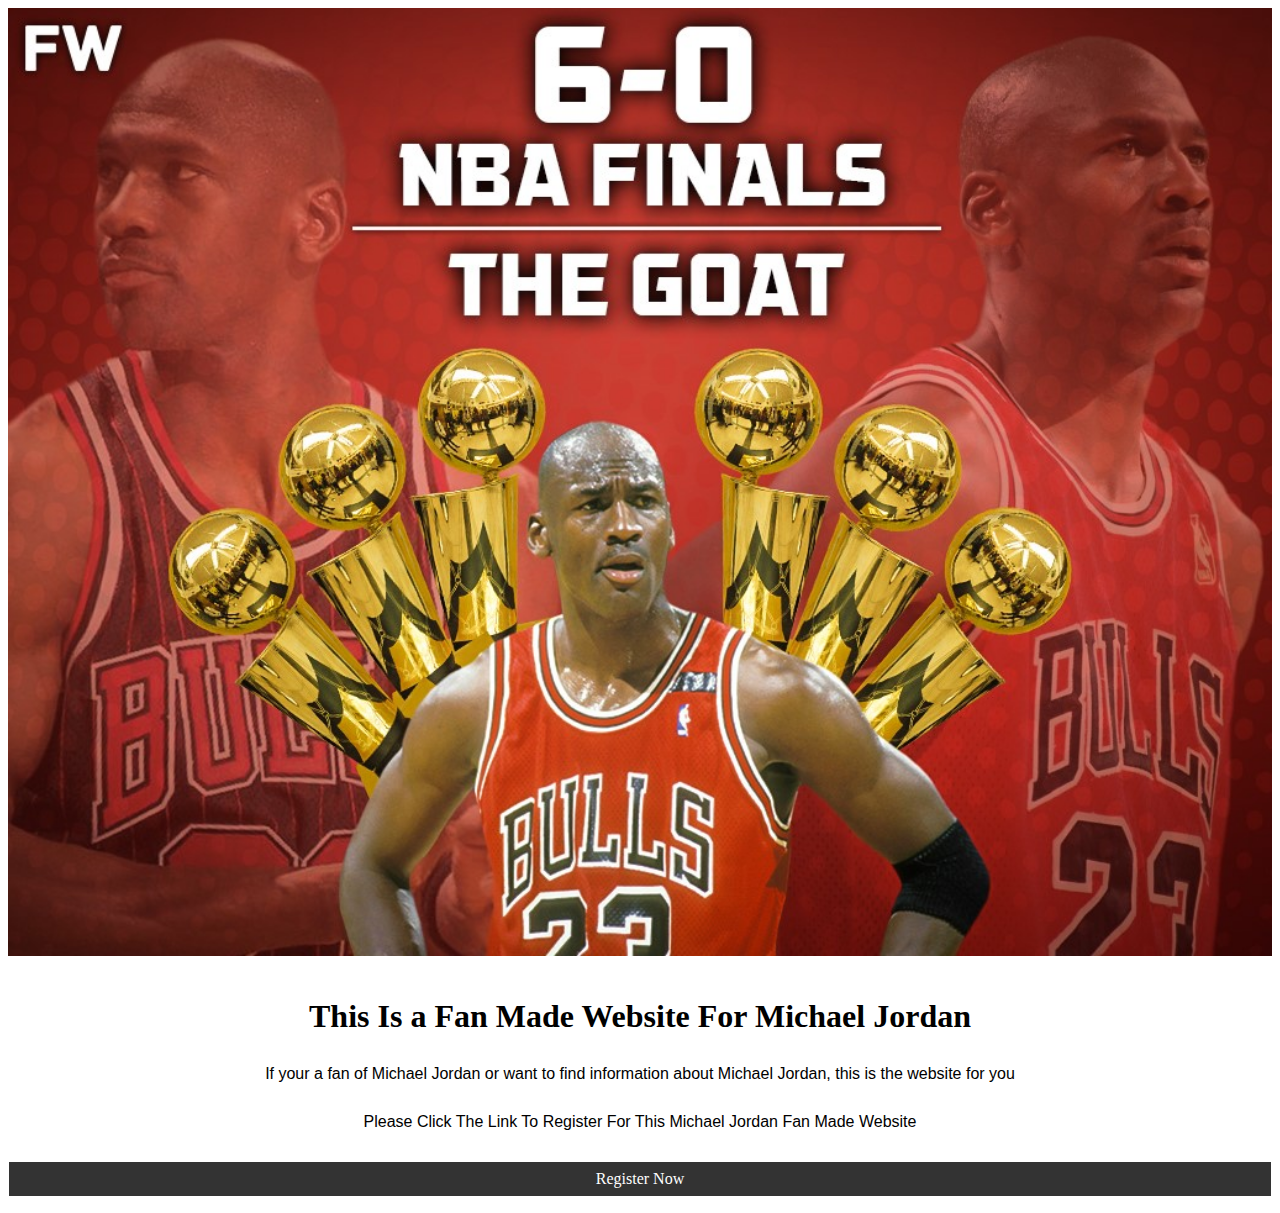
<file: index.html>
<!DOCTYPE html>
<html>
    <header>
        <title> </title>
        <link rel="stylesheet" href="styles.css" type="text/css"></a>
    </header>
    <body>
    <div class="header"></div>
        <div style="margin-bottom: 40px;"></div>
    <center>    <h1 style="font-family: fantasy;">This Is a Fan Made Website For Michael Jordan</h1>
    <div style="margin-bottom: 30px;"></div>
        <p style="font-family: 'Trebuchet MS', 'Lucida Sans Unicode', 'Lucida Grande', 'Lucida Sans', Arial, sans-serif;">If your a fan of Michael Jordan or want to find information about Michael Jordan, this is the website for you</p>
        <div style="margin-bottom: 30px;"></div>
    <p style="font-family:'Trebuchet MS', 'Lucida Sans Unicode', 'Lucida Grande', 'Lucida Sans', Arial, sans-serif">Please Click The Link To Register For This Michael Jordan Fan Made Website</p>
</center>
<div style="margin-bottom: 30px;"></div>
<nav>
    <ul>
        <li><a href="index.html">Register Now</a></li>
    </ul>
</nav>





</body>
</html>
</file>
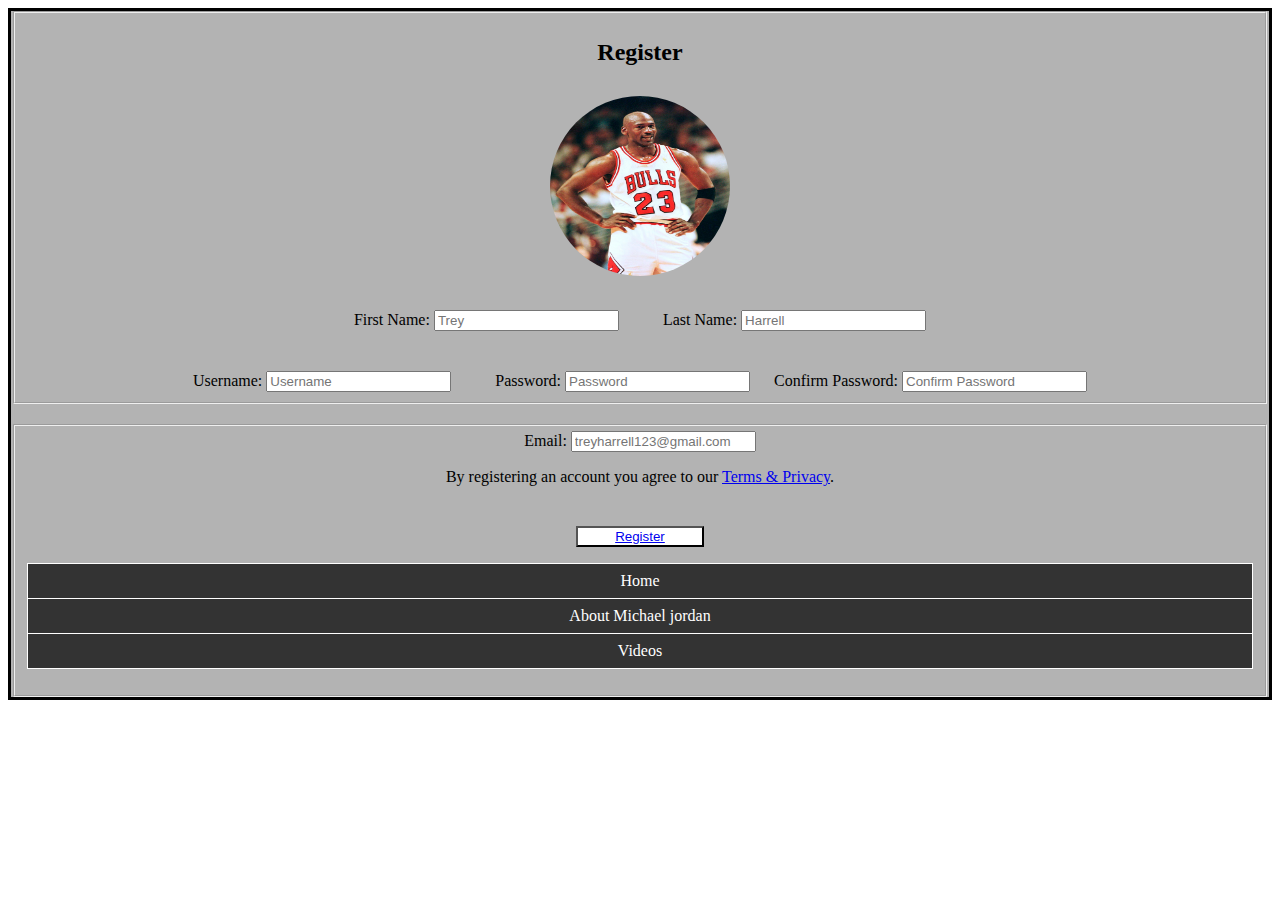
<file: home.html>
<!DOCTYPE html>
<html>
    <header>
        <title> </title>
        <link rel="stylesheet" href="styles.css" type="text/css"></a>
    </header>
<center>   <body>
    <form action="type" method="post">
        <fieldset>
        <h2>Register</h2>
        <div style="margin-bottom: 30px;"></div>
        <img src="assets/jordan.jpg" style="border-radius: 50%; height: 180px; width: 180px; align-content: right">
        <div style="margin-bottom: 30px;"></div>
            <label for="firstname">First Name:</label>
            <input type="text" id="firstname" name="user_firstname" style="margin-right: 20px;" placeholder="Trey">
            <label for="lastname" style="margin-left: 20px;">Last Name:</label>
            <input type="text" id="lastname" name="user_lastname" style="margin-left: px;" placeholder="Harrell">
            <div style="margin-bottom: 40px;"></div>
            <label for="name">Username:</label>
            <input type="text" id="name" name="user_name" style="margin-right: 20px;" placeholder="Username">
            <label for="pass" style="padding-left: 20px;">Password:</label>
            <input type="password" id="pass" name="user_pass" placeholder="Password">
            <label for="word" style="margin-left: 20px;">Confirm Password:</label>
            <input type="password" id="word" name="user_word" placeholder="Confirm Password">
        </fieldset>
        <div style="margin-bottom: 20px;"></div>
        <fieldset>
            <label for="email">Email:</label>
            <input type="email" id="email" name="user_email" placeholder="treyharrell123@gmail.com">
            <div style="margin-bottom: 10px;"></div>
            <footer>
            <p>By registering an account you agree to our <a href="terms.html">Terms & Privacy</a>.</p>
            </footer>
            <div style="margin-bottom: 40px;"></div>
            <button onclick="myFunction()"><a href="index.html">Register</a></button>

            <script>
            function myFunction() {
              alert("Your registration has been successfully submitted");
            }
            </script>
            <div style="margin-bottom: 10px;"></div>
            <nav>
                <ul>
                    <li><a href="home.html">Home</a></li>
                    <li><a href="about.html">About Michael jordan</a></li>
                    <li><a href="media.html">Videos</a></li>
                  </ul>
                </nav>
                
        </fieldset>
        </form>
    </center>     </body>
</html>
</file>
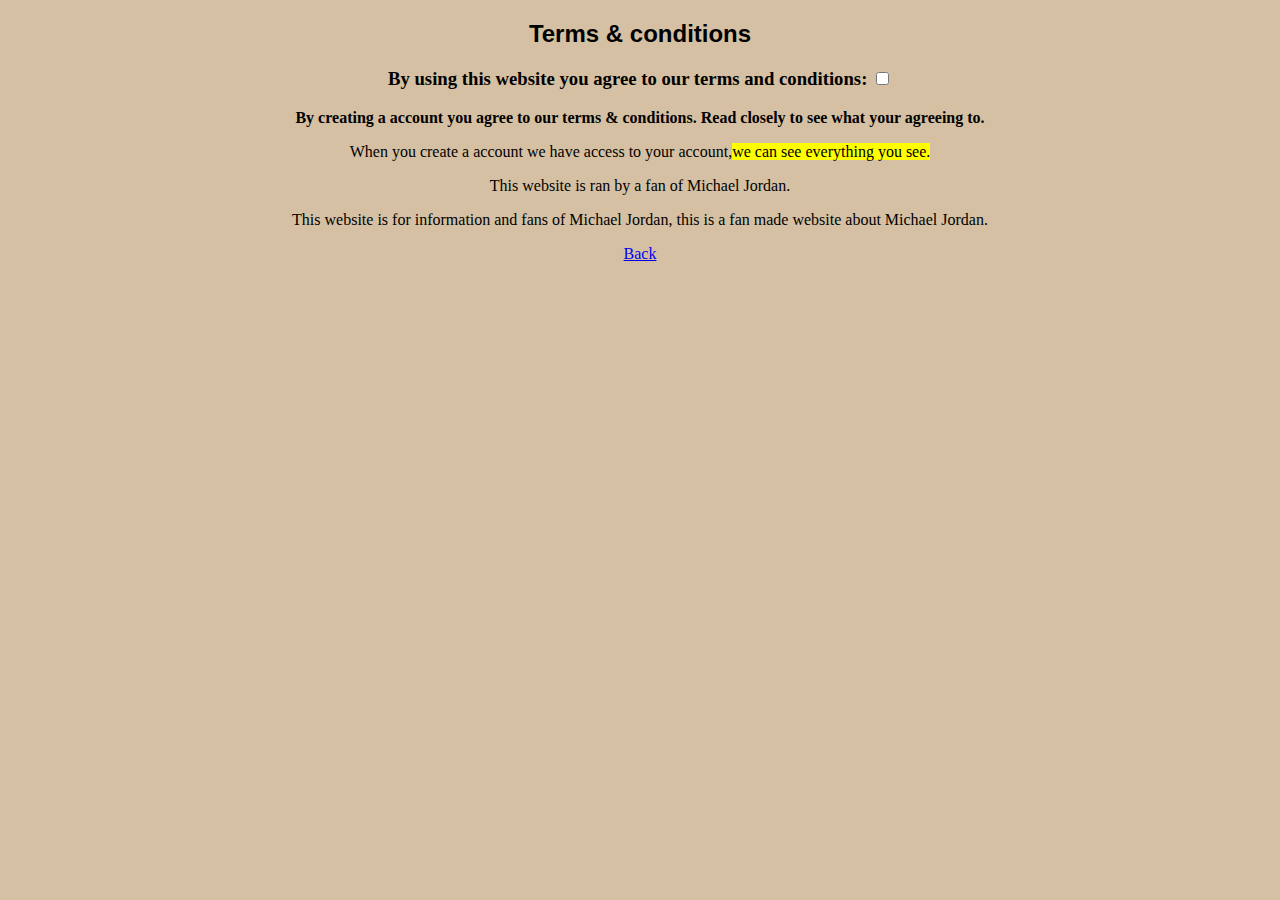
<file: terms.html>
<!DOCTYPE html>
<html>
    <header>
        <title> </title>
        <link rel="stylesheet" href="styles.css" type="text/css"></a>
    </header>
  <center><body>
        <h2>Terms & conditions</h2>
        <label for="terms"><h3>By using this website you agree to our terms and conditions:</label>
       <input type="checkbox" id="terms" name="user_terms"></h3>
        <p><b>By creating a account you agree to our terms & conditions. Read closely to see what your agreeing to.</b></p>
        <p> When you create a account we have access to your account,<mark>we can see everything you see.</mark> </p>
        <p>This website is ran by a fan of Michael Jordan.</p>
        <p>This website is for information and fans of Michael Jordan, this is a fan made website about Michael Jordan.</p>
        <a href="index.html">Back</a>
        
        <style>
            body {
                background-color: rgb(214, 192, 163);
            }

            h2 {
                font-family: Impact, Haettenschweiler, 'Arial Narrow Bold', sans-serif;
            }
        </style>
</center>    </body>
</html>
</file>
<file: styles.css>
ul {
    list-style-type: none;
    text-align: center;
    padding: 0;
    overflow: hidden;
  }
  
  li {
    float: center;
    background-color: #333; 
  }
  
  li a {
    display: block;
    color: white;
    text-align: center;
    padding: 8px 8px;
    text-decoration: none;
  }
  
  /* Change the link color to #111 (black) on hover */
  li a:hover {
    background-color: red;
  }

form {
    background-color: rgb(179, 179, 179);
    border: solid;
}


a:active {
    background-color: red;
  } 

  ul {
    border: 1px solid white;
  }
  
  li {
    text-align: center;
    border-bottom: 1px solid white;
  }
  
  li:last-child {
    border-bottom: none;
  }

  button {
      width: 8rem;
      background-color: white;
      color: black;
}

button:hover {
    background-color: red;
}

.header {
    padding: 475px;
    
    text-align: center;
    color: white;
    background-image:  url(assets/Goat.jpg);
    background-repeat: no-repeat;
   background-size: contain;
 
    
  }
</file>
